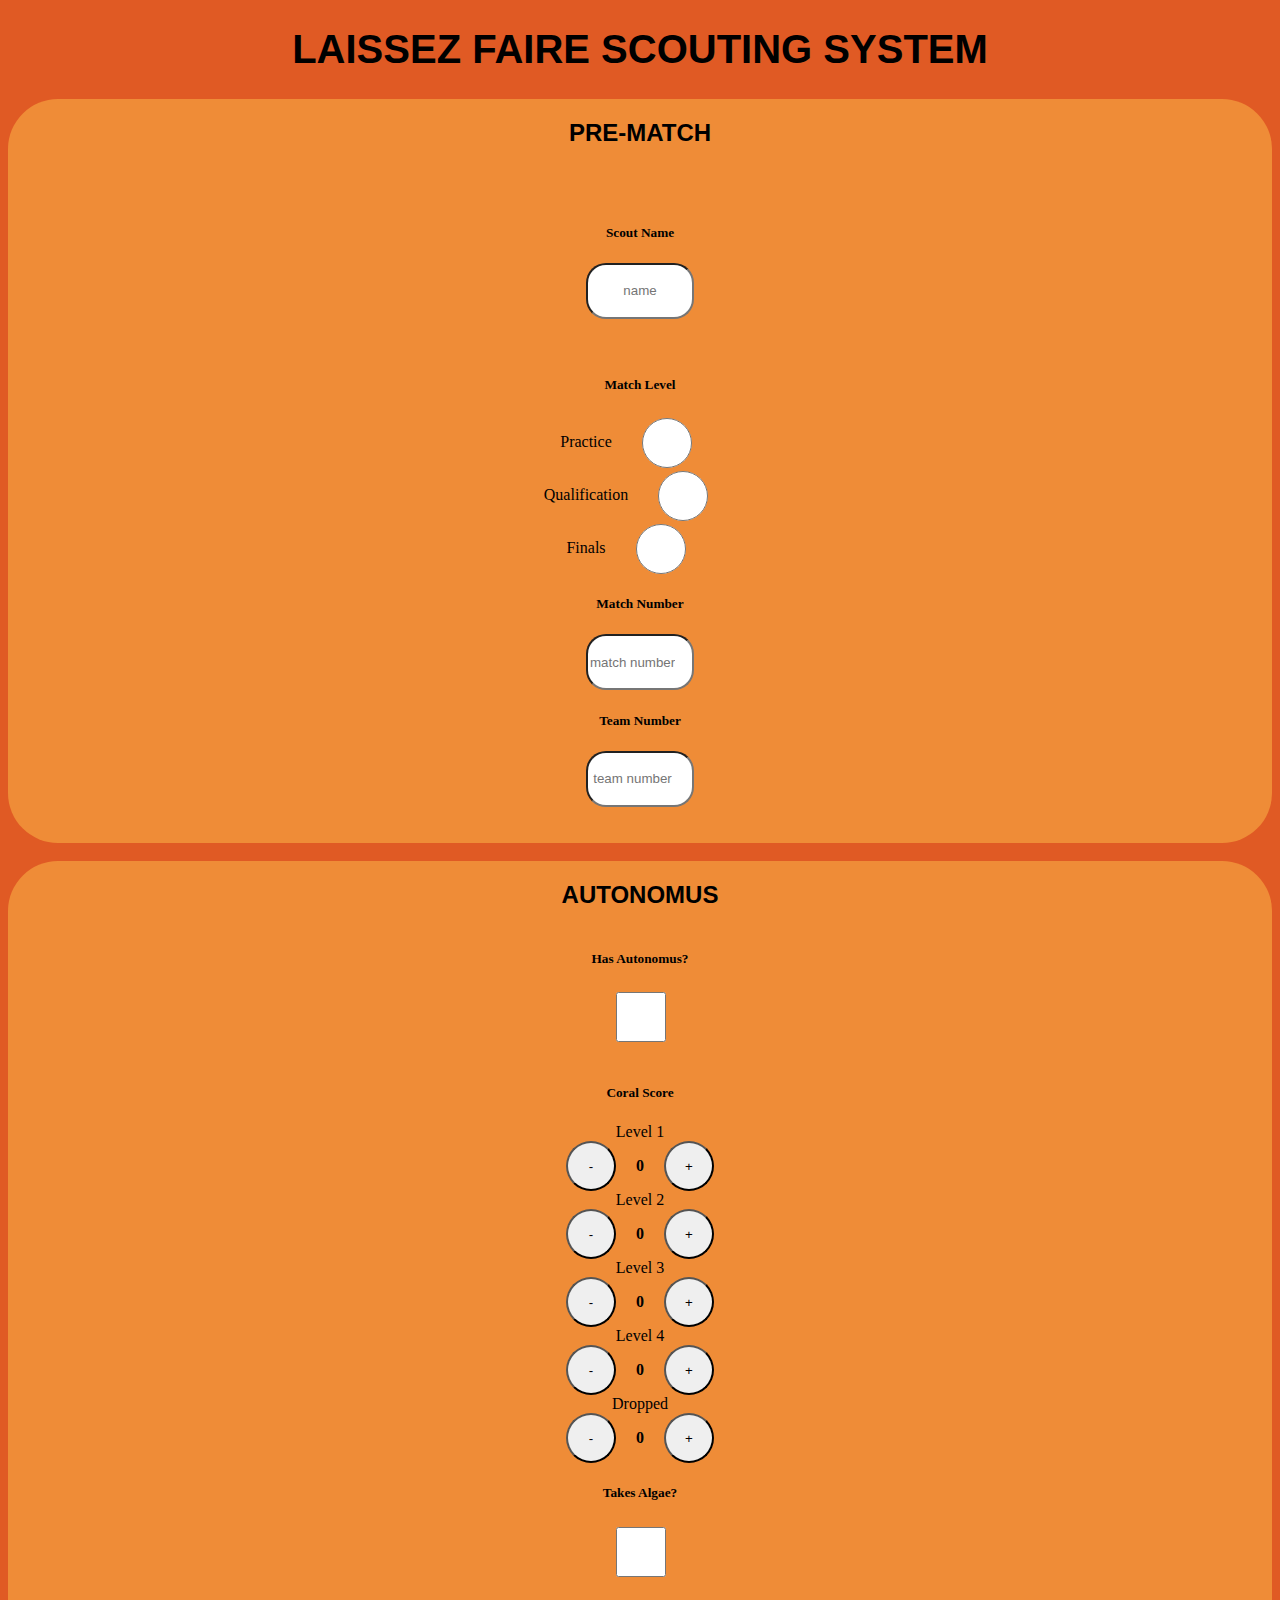
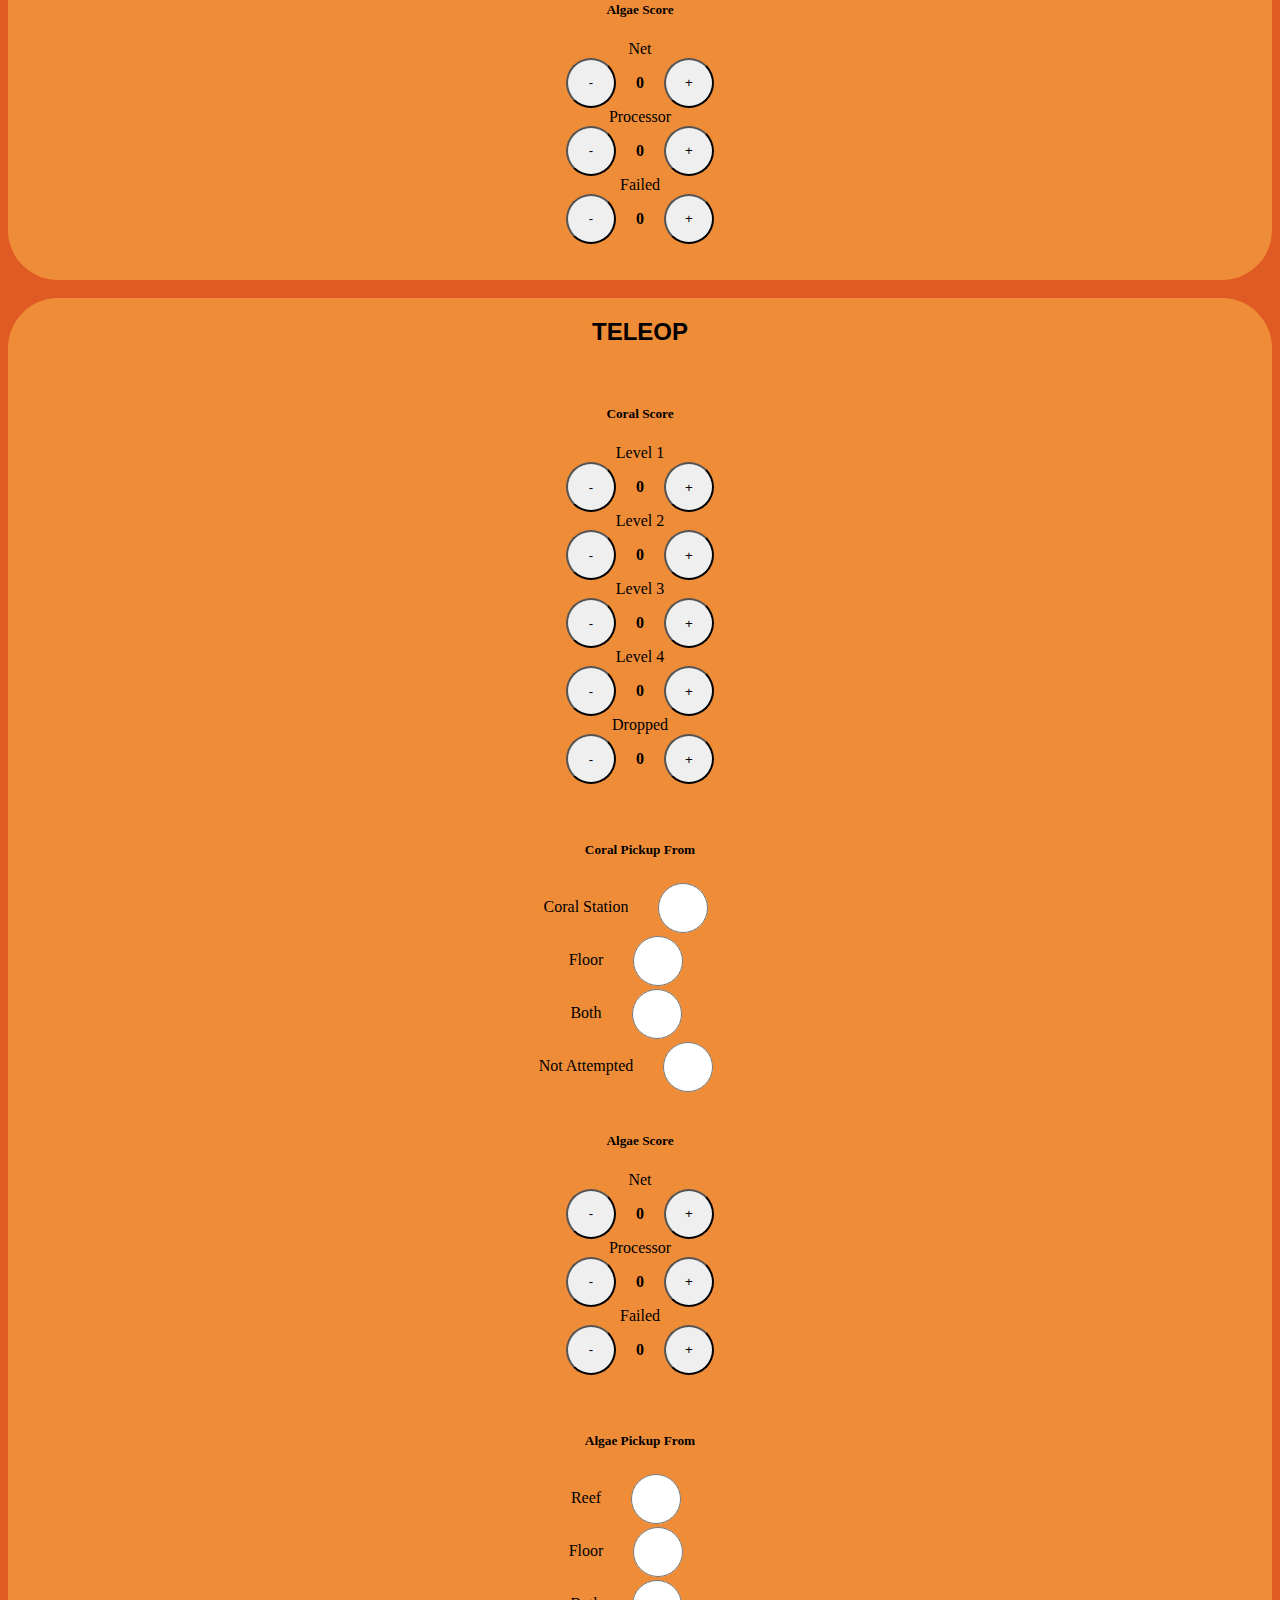
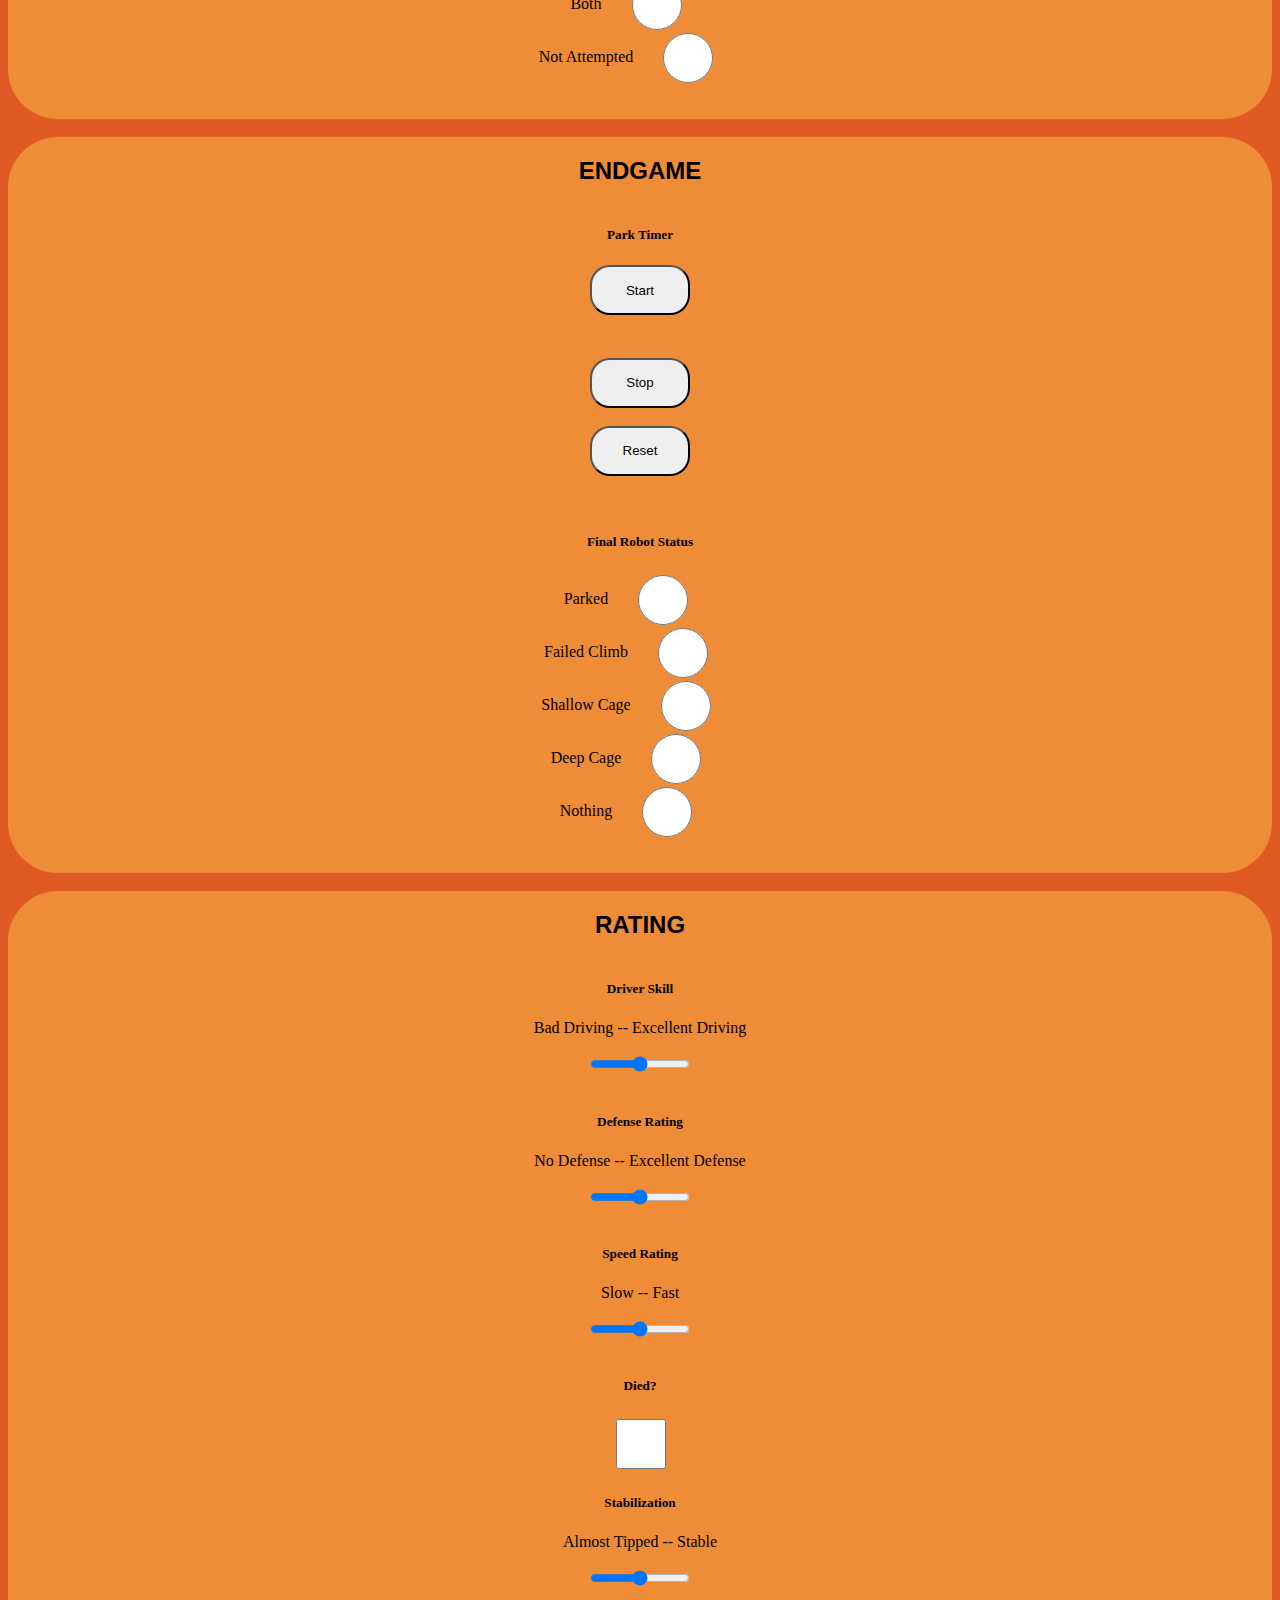
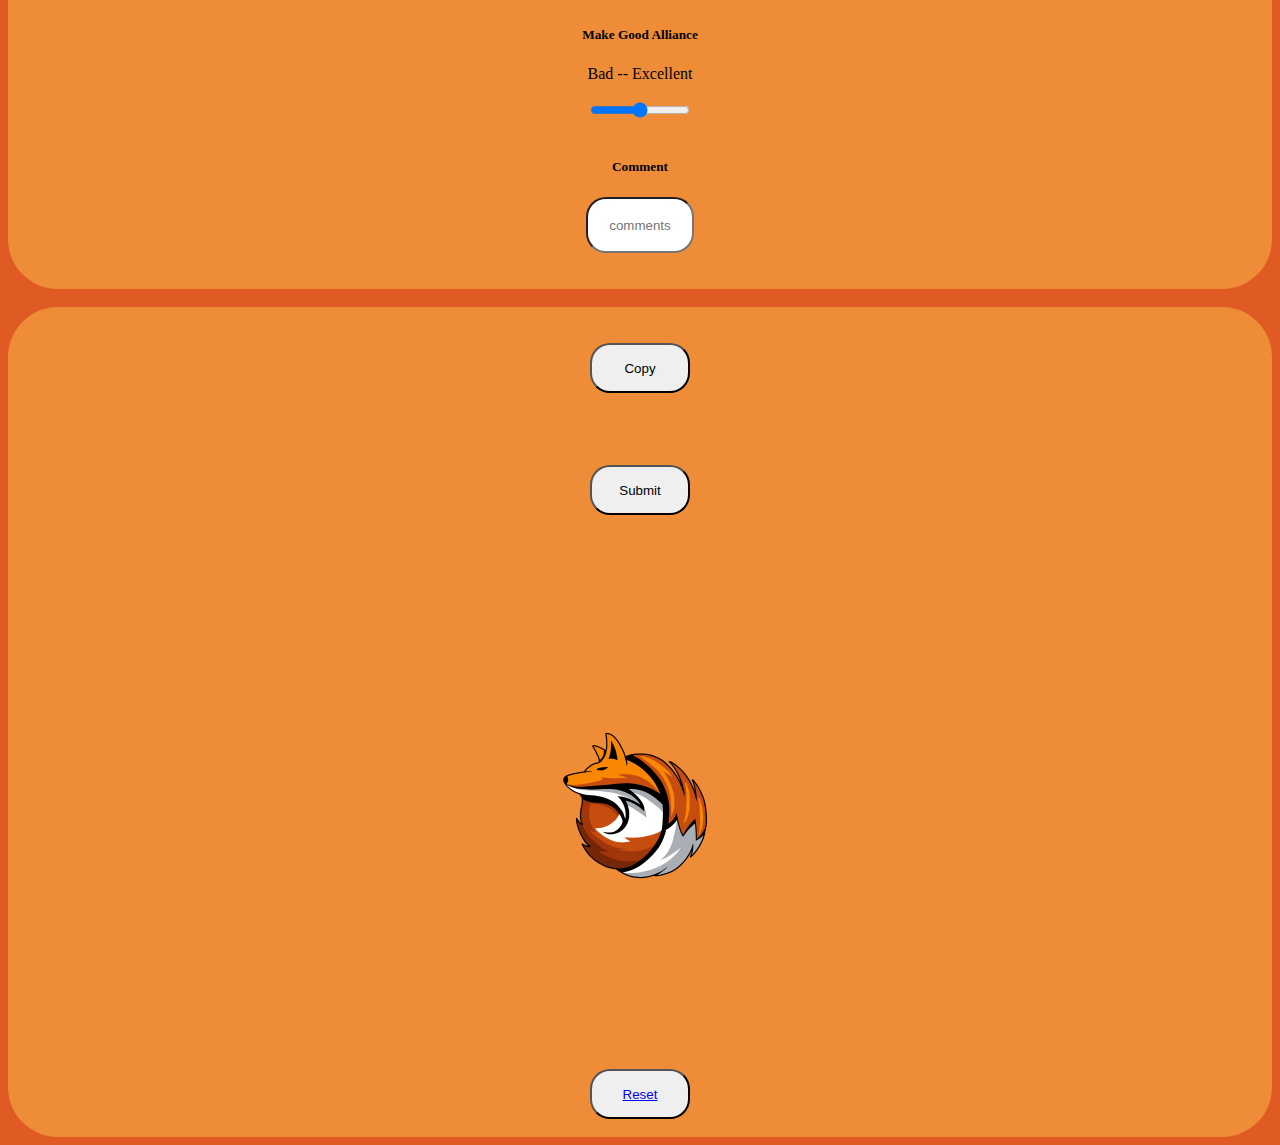
<file: index.html>
<!DOCTYPE html>
<html lang="en">
<head>
    <meta charset="UTF-8">
    <meta name="viewport" content="width=device-width, initial-scale=1.0">
    <title>Reefscape</title>
    <link rel="stylesheet" href="style.css">
</head>
<body>
    <h1>LAISSEZ FAIRE SCOUTING SYSTEM</h1>
    <form id="matchForm">
    <div class="preMatch" id="page">
        <h2>PRE-MATCH</h2>
        <br><br>
        <h5>Scout Name</h5>
        <input type="text" id="scoutName" name="name" max="15" min="1" placeholder="name" required>
        <br><br>
        <h5>Match Level</h5>
        <div class="selection">
            <label>Practice</label>
            <input type="radio" id="practice" name="matchLevel" value="Practice" required>
        </div>
        <div  class="selection">
            <label>Qualification</label>
            <input type="radio" id="qualification" name="matchLevel" value="Qualification" required>
        </div>
        <div  class="selection">
            <label>Finals</label>
            <input type="radio" id="finals" name="matchLevel" value="Finals" required>
        </div>
        <h5>Match Number</h5>
        <input type="number" id="matchNumber" placeholder="match number" required>
        <h5>Team Number</h5>
        <input type="number" id="teamNumber" placeholder="team number" required>
        <br><br>
    </div>
    <br>
    <div class="autonomus" id="page">
        <h2>AUTONOMUS</h2>
        <h5>Has Autonomus?</h5>
        <input type="checkbox" name="hasAuto" id="hasAuto" value="hasAuto">
        <br>
        <h5>Coral Score</h5>
        <label>Level 1</label>
        <div class="numChange">
            <button class="range" type="button" onclick="decreaseNum(1)">-</button>
            <p class="numChangeNum" id="al1_1">0</p>
            <button class="range" type="button" onclick="increaseNum(1)">+</button>
        </div>
        <label>Level 2</label>
        <div class="numChange">
            <button class="range" type="button" onclick="decreaseNum(2)">-</button>
            <p class="numChangeNum" id="al2_2">0</p>
            <button class="range" type="button" onclick="increaseNum(2)">+</button>
        </div>
        <label>Level 3</label>
        <div class="numChange">
            <button class="range" type="button" onclick="decreaseNum(3)">-</button>
            <p class="numChangeNum" id="al3_3">0</p>
            <button class="range" type="button" onclick="increaseNum(3)">+</button>
        </div>
        <label>Level 4</label>
        <div class="numChange">
            <button class="range" type="button" onclick="decreaseNum(4)">-</button>
            <p class="numChangeNum" id="al4_4">0</p>
            <button class="range" type="button" onclick="increaseNum(4)">+</button>
        </div>
        <label>Dropped</label>
        <div class="numChange">
            <button class="range" type="button" onclick="decreaseNum(5)">-</button>
            <p class="numChangeNum" id="adc_5">0</p>
            <button class="range" type="button" onclick="increaseNum(5)">+</button>
        </div>
        <h5>Takes Algae?</h5>
        <input type="checkbox" id="takesAlgae">
        <h5>Algae Score</h5>
        <label>Net</label>
        <div class="numChange">
            <button class="range" type="button" onclick="decreaseNum(6)">-</button>
            <p class="numChangeNum" id="aan_6">0</p>
            <button class="range" type="button" onclick="increaseNum(6)">+</button>
        </div>
        <label>Processor</label>
        <div class="numChange">
            <button class="range" type="button" onclick="decreaseNum(7)">-</button>
            <p class="numChangeNum" id="aap_7">0</p>
            <button class="range" type="button" onclick="increaseNum(7)">+</button>
        </div>
        <label>Failed</label>
        <div class="numChange">
            <button class="range" type="button" onclick="decreaseNum(8)">-</button>
            <p class="numChangeNum" id="aaf_8">0</p>
            <button class="range" type="button" onclick="increaseNum(8)">+</button>
        </div>
        <br><br>
    </div>
    <br>
    <div class="teleOp" id="page">
        <h2>TELEOP</h2>
        <br>
        <h5>Coral Score</h5>
        <label>Level 1</label>
        <div class="numChange">
            <button class="range" type="button" onclick="decreaseNum(9)">-</button>
            <p class="numChangeNum" id="tl1_9">0</p>
            <button class="range" type="button" onclick="increaseNum(9)">+</button>
        </div>
        <label>Level 2</label>
        <div class="numChange">
            <button class="range" type="button" onclick="decreaseNum(10)">-</button>
            <p class="numChangeNum" id="tl2_10">0</p>
            <button class="range" type="button" onclick="increaseNum(10)">+</button>
        </div>
        <label>Level 3</label>
        <div class="numChange">
            <button class="range" type="button" onclick="decreaseNum(11)">-</button>
            <p class="numChangeNum" id="tl3_11">0</p>
            <button class="range" type="button" onclick="increaseNum(11)">+</button>
        </div>
        <label>Level 4</label>
        <div class="numChange">
            <button class="range" type="button" onclick="decreaseNum(12)">-</button>
            <p class="numChangeNum" id="tl4_12">0</p>
            <button class="range" type="button" onclick="increaseNum(12)">+</button>
        </div>
        <label>Dropped</label>
        <div class="numChange">
            <button class="range" type="button" onclick="decreaseNum(13)">-</button>
            <p class="numChangeNum" id="tdc_13">0</p>
            <button class="range" type="button" onclick="increaseNum(13)">+</button>
        </div>
        <br><br>
        <h5>Coral Pickup From</h5>
        <div class="selection">
            <label>Coral Station</label>
            <input type="radio" id="coralStation" name="pickupFrom" value="Coral Station" required>
        </div>
        <div class="selection">
            <label>Floor</label>
            <input type="radio" id="floor" name="pickupFrom" value="Floor" required>
        </div>
        <div class="selection">
            <label>Both</label>
            <input type="radio" id="both" name="pickupFrom" value="Both" required>
        </div>
        <div class="selection">
            <label>Not Attempted</label>
            <input type="radio" id="notAttempted" name="pickupFrom" value="Not Attempted" required>
        </div>
        <br>
        <h5>Algae Score</h5>
        <label>Net</label>
        <div class="numChange">
            <button class="range" type="button" onclick="decreaseNum(14)">-</button>
            <p class="numChangeNum" id="tan_14">0</p>
            <button class="range" type="button" onclick="increaseNum(14)">+</button>
        </div>
        <label>Processor</label>
        <div class="numChange">
            <button class="range" type="button" onclick="decreaseNum(15)">-</button>
            <p class="numChangeNum" id="tap_15">0</p>
            <button class="range" type="button" onclick="increaseNum(15)">+</button>
        </div>
        <label>Failed</label>
        <div class="numChange">
            <button class="range" type="button" onclick="decreaseNum(16)">-</button>
            <p class="numChangeNum" id="taf_16">0</p>
            <button class="range" type="button" onclick="increaseNum(16)">+</button>
        </div>
        <br>

        

        <br>
        <h5>Algae Pickup From</h5>
        <div class="selection">
            <label>Reef</label>
            <input type="radio" id="reef" name="algaePickupFrom" value="Reef" required>
        </div>
        <div class="selection">
            <label>Floor</label>
            <input type="radio" id="floor" name="algaePickupFrom" value="Floor" required>
        </div>
        <div class="selection">
            <label>Both</label>
            <input type="radio" id="both" name="algaePickupFrom" value="Both" required>
        </div>
        <div class="selection">
            <label>Not Attempted</label>
            <input type="radio" id="notAttempted" name="algaePickupFrom" value="Not Attempted" required>
        </div>


        <br><br>
    </div>
    <br>
    <div class="endgame" id="page">
        <h2>ENDGAME</h2>
        <div class="timer">
            <h5>Park Timer</h5>
            <button type="button" onclick="startTimer()">Start</button>
            <h4 id="timer"></h4>
            <button type="button" onclick="stopTimer()">Stop</button><br>
            <button type="button" onclick="resetTimer()">Reset</button>
        </div>
        <br><br>
        <h5>Final Robot Status</h5>
        <div class="selection">
            <label>Parked</label>
            <input type="radio" id="parked" name="finalrobotstatus" value="parked" required>
        </div>
        <div class="selection">
            <label>Failed Climb</label>
            <input type="radio" id="failedClimb" name="finalrobotstatus" value="failedClimb" required>
        </div>
        <div class="selection">
            <label>Shallow Cage</label>
            <input type="radio" id="shallowCage" name="finalrobotstatus" value="shallowCage" required>
        </div>
        <div class="selection">
            <label>Deep Cage</label>
            <input type="radio" id="deepCage" name="finalrobotstatus" value="deepCage" required>
        </div>
        <div class="selection">
            <label>Nothing</label>
            <input type="radio" id="nothing" name="finalrobotstatus" value="Nothing" required>
        </div>
        <br><br>
    </div>
    <br>
    <div class="rating" id="page">
        <h2>RATING</h2>
        <h5>Driver Skill</h5>
        <label> Bad Driving -- Excellent Driving</label>
        <input type="range" min="1" max="5" id="driverSkill">
        <h5>Defense Rating</h5>
        <label> No Defense -- Excellent Defense</label>
        <input type="range" min="1" max="5" id="defenseRating">
        <h5>Speed Rating</h5>
        <label> Slow -- Fast</label>
        <input type="range" min="1" max="5" id="speedRating">
        <h5>Died?</h5>
        <input type="checkbox" id="died">
        <h5>Stabilization</h5>
        <label> Almost Tipped -- Stable</label>
        <input type="range" min="1" max="5" id="stabilization">
        <h5>Make Good Alliance</h5>
        <label> Bad -- Excellent</label>
        <input type="range" min="1" max="5" id="makeGoodAlliance">
        <h5>Comment</h5>
        <input type="text" id="comment" name="comment" placeholder="comments" required>
        <br><br>
    </div>
    <br>
    <div class="submit" id="page">
        <br><br>
        <button onclick="copyText()">Copy</button>
        <br><br>
        <p id="result_correctorder"></p>
        <br><br>
        <input type="submit" value="Submit">
        <br><br>
        <img src="logo.png">
        <br>
        <button><a href="index.html">Reset</a></button>
        <br>
    </div>
    </form>
    <script src="script.js"></script>
</body>
</html>
</file>
<file: style.css>
body{
    background-color:  #E05A24;
}

div#page{
    display: flex;
    align-items: center;
    flex-direction: column;
    background-color: #EF8C37;
    border-radius: 50px;
}
::placeholder {
    text-align: center; 
}
h2{
    font-family: Impact, Haettenschweiler, 'Arial Narrow Bold', sans-serif;
    color: black;
}
h5{
    font-family: Georgia, 'Times New Roman', Times, serif;
    color: black;
}
input{
    border-radius: 20px;
    height: 50px;
    width: 100px;
}
div.selection{
    display: flex;
    margin: auto;
    align-items: center;
}
.timer{
    display: flex;
    flex-direction: column;
    align-items: center;
}
button{
    border-radius: 20px;
    height: 50px;
    width: 100px;
}
.range{
    height: 50px;
    width: 50px;
    border-radius: 25px;
}
h4{
    padding-left: 50px;
    padding-right: 50px;
}
img{
    height: 500px;
    width: auto;
}
h1{
    text-align: center;
    font-family: 'Trebuchet MS', 'Lucida Sans Unicode', 'Lucida Grande', 'Lucida Sans', Arial, sans-serif;
    font-size: 40px;
}
div.numChange{
    display: flex;
    flex-direction: row;
    align-items: center;
}
p.numChangeNum{
    font-size: 40;
    font-weight: bold;
    margin-left: 20px;
    margin-right: 20px;
}
#result{
    align-self: center;
    align-content: center;
}
#result_correctorder{
    writing-mode: vertical-rl;
    text-orientation: mixed;
}
</file>
